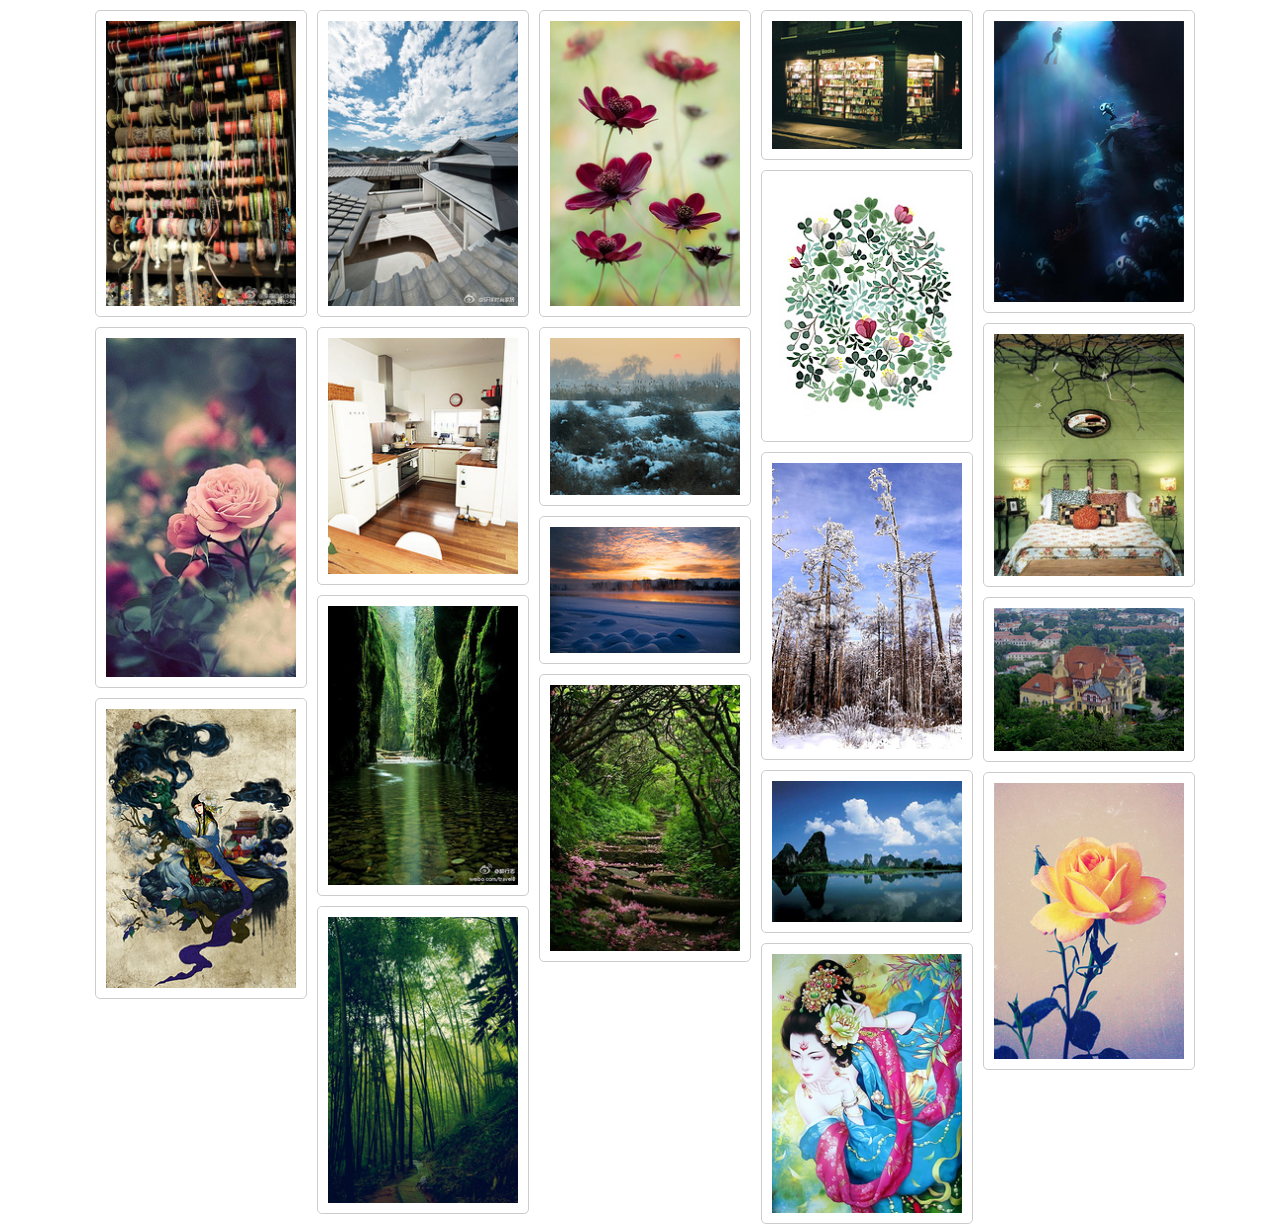
<file: index.html>
<!doctype>
<html lang="en">
<head>
	<meta charset="utf-8">
	<title>瀑布流</title>
	<style type="text/css">
		*{
	margin:0;
	padding:0;
}
#main{
	position:relative;
	margin:0,auto;
}
.box
{
	padding-left:10px;
	padding-top:10px;
	float:left;
}
.pic{
	padding:10px;
	border:1px solid #ccc;
	border-radius:5px;
	box-shadow:0,0,5px,5px;
}
.pic img{
	width:190px;
}

	</style>
</head>
<body>
	
	<div id="main">
		<div class="box">
			<div class="pic">
				<img src="image/0.jpg">
			</div>
		</div>
		<div class="box">
			<div class="pic">
				<img src="image/1.jpg">
			</div>
		</div>
		<div class="box">
			<div class="pic">
				<img src="image/2.jpg">
			</div>
		</div>
		<div class="box">
			<div class="pic">
				<img src="image/3.jpg">
			</div>
		</div>
		<div class="box">
			<div class="pic">
				<img src="image/4.jpg">
			</div>
		</div>
		<div class="box">
			<div class="pic">
				<img src="image/5.jpg">
			</div>
		</div>
		<div class="box">
			<div class="pic">
				<img src="image/6.jpg">
			</div>
		</div>
		<div class="box">
			<div class="pic">
				<img src="image/7.jpg">
			</div>
		</div>
		<div class="box">
			<div class="pic">
				<img src="image/8.jpg">
			</div>
		</div>
		<div class="box">
			<div class="pic">
				<img src="image/9.jpg">
			</div>
		</div>
		<div class="box">
			<div class="pic">
				<img src="image/10.jpg">
			</div>
		</div>
		<div class="box">
			<div class="pic">
				<img src="image/11.jpg">
			</div>
		</div>
		<div class="box">
			<div class="pic">
				<img src="image/12.jpg">
			</div>
		</div>
		<div class="box">
			<div class="pic">
				<img src="image/13.jpg">
			</div>
		</div>
		<div class="box">
			<div class="pic">
				<img src="image/14.jpg">
			</div>
		</div>
		<div class="box">
			<div class="pic">
				<img src="image/15.jpg">
			</div>
		</div>
		<div class="box">
			<div class="pic">
				<img src="image/16.jpg">
			</div>
		</div>
		<div class="box">
			<div class="pic">
				<img src="image/17.jpg">
			</div>
		</div>
		<div class="box">
			<div class="pic">
				<img src="image/18.jpg">
			</div>
		</div>
		<div class="box">
			<div class="pic">
				<img src="image/19.jpg">
			</div>
		</div>
	
	</div>
</body>
<script type="text/javascript">
	window.onload=function(){
	rankpic();
	var dataInt={"data":[{"src":"1.jpg"},{"src":"2.jpg"},{"src":"3.jpg"},{"src":"4.jpg"},{"src":"5.jpg"},{"src":"6.jpg"}]}
	window.onscroll=function()
	{
		if(addPic())
		{
			for(var i=0;i<dataInt.data.length;i++)
			{
				var img=document.createElement('img');
				img.src="image/"+dataInt.data[i].src;
				var pic = document.createElement("div");
				pic.className="pic";
				pic.appendChild(img);
				var box = document.createElement('div');
				box.className="box";
				box.appendChild(pic);
				var main = document.getElementById("main");
				main.appendChild(box);

			}
			rankpic();

		}
	}
}
function rankpic()
{
			var main = document.getElementById("main");
		var boxs = main.getElementsByClassName("box");
		var picWidth = boxs[0].offsetWidth; //获取一个box的宽度
		var cols = Math.floor(document.documentElement.clientWidth/picWidth);//表示有多少列
		main.style.cssText= "width:"+picWidth*cols +'px; margin:0 auto';
		var boxHeight = new Array();
		for(var i =0;i<boxs.length;i++)
		{
			if(i<cols)
				boxHeight.push(boxs[i].offsetHeight);
			else{
				var minHeight = Math.min.apply(null,boxHeight)
				var index = boxHeight.indexOf(minHeight);
				boxs[i].style.position ="absolute";
				boxs[i].style.top =minHeight+'px';
				boxs[i].style.left = boxs[index].offsetLeft+'px';
				boxHeight[index]+= boxs[i].offsetHeight;
			}
		}
}
function addPic()
{
		var main = document.getElementById("main");
		var boxs = main.getElementsByClassName("box");
		var bHight =boxs[boxs.length-1].offsetTop +Math.floor(boxs[boxs.length-1].offsetHeight/2);
		var sHight = document.documentElement.scrollTop||document.body.scrollTop;
		var clientHeight = document.documentElement.clientHeight||document.body.clientHeight;
		console.log(bHight);
		console.log(sHight);
		console.log(clientHeight);
		return (sHight+clientHeight>bHight);
}
</script>
</html>
</file>
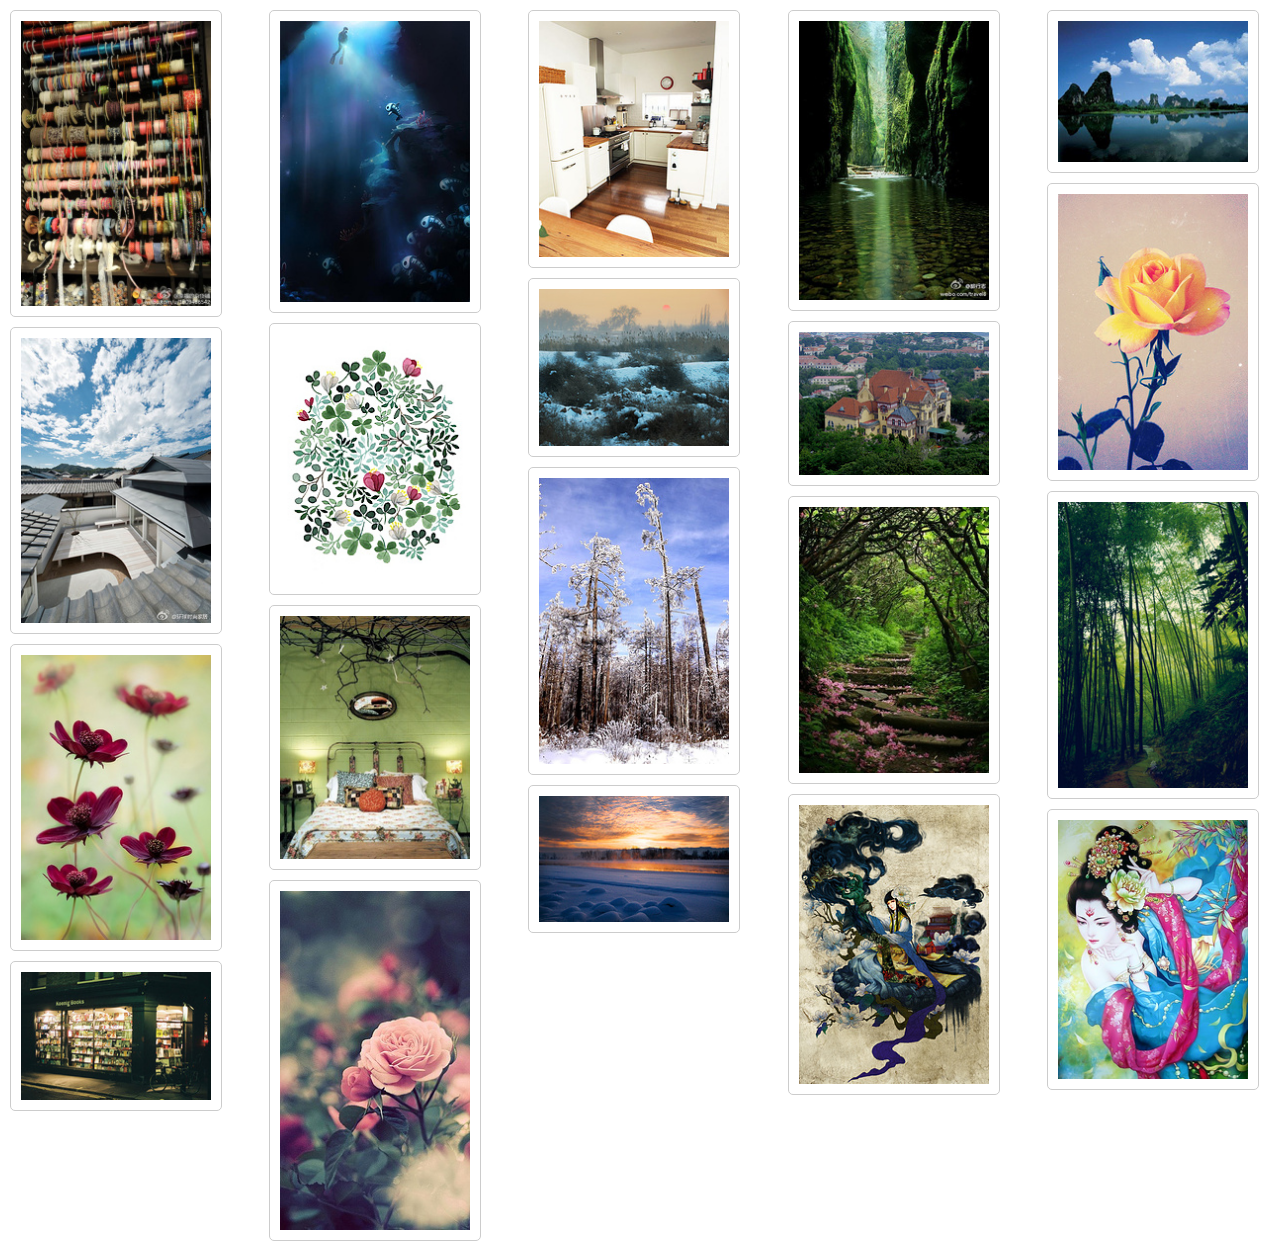
<file: css3瀑布流布局.html>
<!doctype>
<html lang="en">
<head>
	<meta charset="utf-8">
	<title>瀑布流</title>
	<style type="text/css">
		*{
	margin:0;
	padding:0;
}
#main{
	-webkit-columns: 220px;
	-moz-columns:220px;
	-ms-columns:220px;
	-o-columns:220px;
	columns:220px;
}
.box
{
	padding-left:10px;
	padding-top:10px;
	float:left;
}
.pic{
	padding:10px;
	border:1px solid #ccc;
	border-radius:5px;
	box-shadow:0,0,5px,5px;
}
.pic img{
	width:190px;
}

	</style>
</head>
<body>
	
	<div id="main">
		<div class="box">
			<div class="pic">
				<img src="image/0.jpg">
			</div>
		</div>
		<div class="box">
			<div class="pic">
				<img src="image/1.jpg">
			</div>
		</div>
		<div class="box">
			<div class="pic">
				<img src="image/2.jpg">
			</div>
		</div>
		<div class="box">
			<div class="pic">
				<img src="image/3.jpg">
			</div>
		</div>
		<div class="box">
			<div class="pic">
				<img src="image/4.jpg">
			</div>
		</div>
		<div class="box">
			<div class="pic">
				<img src="image/5.jpg">
			</div>
		</div>
		<div class="box">
			<div class="pic">
				<img src="image/6.jpg">
			</div>
		</div>
		<div class="box">
			<div class="pic">
				<img src="image/7.jpg">
			</div>
		</div>
		<div class="box">
			<div class="pic">
				<img src="image/8.jpg">
			</div>
		</div>
		<div class="box">
			<div class="pic">
				<img src="image/9.jpg">
			</div>
		</div>
		<div class="box">
			<div class="pic">
				<img src="image/10.jpg">
			</div>
		</div>
		<div class="box">
			<div class="pic">
				<img src="image/11.jpg">
			</div>
		</div>
		<div class="box">
			<div class="pic">
				<img src="image/12.jpg">
			</div>
		</div>
		<div class="box">
			<div class="pic">
				<img src="image/13.jpg">
			</div>
		</div>
		<div class="box">
			<div class="pic">
				<img src="image/14.jpg">
			</div>
		</div>
		<div class="box">
			<div class="pic">
				<img src="image/15.jpg">
			</div>
		</div>
		<div class="box">
			<div class="pic">
				<img src="image/16.jpg">
			</div>
		</div>
		<div class="box">
			<div class="pic">
				<img src="image/17.jpg">
			</div>
		</div>
		<div class="box">
			<div class="pic">
				<img src="image/18.jpg">
			</div>
		</div>
		<div class="box">
			<div class="pic">
				<img src="image/19.jpg">
			</div>
		</div>
	
	</div>
</body>
</html>
</file>
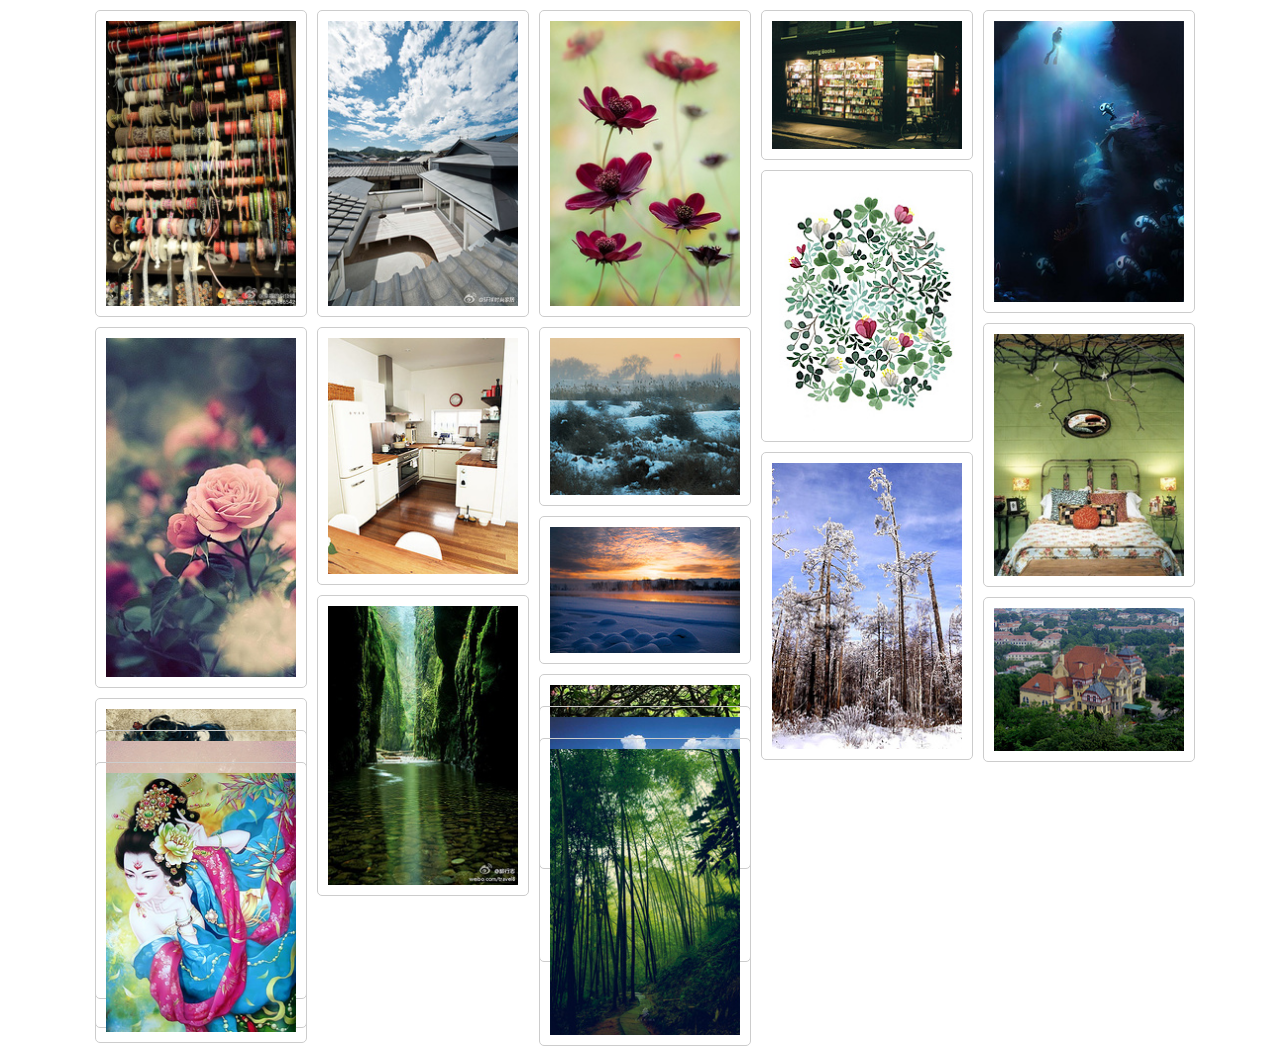
<file: jqeryindex.html>
<!doctype>
<html lang="en">
<head>
	<meta charset="utf-8">
	<title>瀑布流</title>
	<style type="text/css">
		*{
	margin:0;
	padding:0;
}
#main{
	position:relative;
	margin:0,auto;
}
.box
{
	padding-left:10px;
	padding-top:10px;
	float:left;
}
.pic{
	padding:10px;
	border:1px solid #ccc;
	border-radius:5px;
	box-shadow:0,0,5px,5px;
}
.pic img{
	width:190px;
}

	</style>
</head>
<body>
	
	<div id="main">
		<div class="box">
			<div class="pic">
				<img src="image/0.jpg">
			</div>
		</div>
		<div class="box">
			<div class="pic">
				<img src="image/1.jpg">
			</div>
		</div>
		<div class="box">
			<div class="pic">
				<img src="image/2.jpg">
			</div>
		</div>
		<div class="box">
			<div class="pic">
				<img src="image/3.jpg">
			</div>
		</div>
		<div class="box">
			<div class="pic">
				<img src="image/4.jpg">
			</div>
		</div>
		<div class="box">
			<div class="pic">
				<img src="image/5.jpg">
			</div>
		</div>
		<div class="box">
			<div class="pic">
				<img src="image/6.jpg">
			</div>
		</div>
		<div class="box">
			<div class="pic">
				<img src="image/7.jpg">
			</div>
		</div>
		<div class="box">
			<div class="pic">
				<img src="image/8.jpg">
			</div>
		</div>
		<div class="box">
			<div class="pic">
				<img src="image/9.jpg">
			</div>
		</div>
		<div class="box">
			<div class="pic">
				<img src="image/10.jpg">
			</div>
		</div>
		<div class="box">
			<div class="pic">
				<img src="image/11.jpg">
			</div>
		</div>
		<div class="box">
			<div class="pic">
				<img src="image/12.jpg">
			</div>
		</div>
		<div class="box">
			<div class="pic">
				<img src="image/13.jpg">
			</div>
		</div>
		<div class="box">
			<div class="pic">
				<img src="image/14.jpg">
			</div>
		</div>
		<div class="box">
			<div class="pic">
				<img src="image/15.jpg">
			</div>
		</div>
		<div class="box">
			<div class="pic">
				<img src="image/16.jpg">
			</div>
		</div>
		<div class="box">
			<div class="pic">
				<img src="image/17.jpg">
			</div>
		</div>
		<div class="box">
			<div class="pic">
				<img src="image/18.jpg">
			</div>
		</div>
		<div class="box">
			<div class="pic">
				<img src="image/19.jpg">
			</div>
		</div>
	
	</div>
</body>
<script type="text/javascript" src="jquery-1.8.3.min.js"></script>
<script type="text/javascript">
	$(document).ready(function(){
	rankpic();
	var dataInt={"data":[{"src":"1.jpg"},{"src":"2.jpg"},{"src":"3.jpg"},{"src":"4.jpg"},{"src":"5.jpg"},{"src":"6.jpg"}]}
		$(window).on("scroll",function(){
		//window.onscroll=function(){
		if(addPic())
		{
			$.each(dataInt.data,function(index,value)
				{
					var box =$("<div></div>").addClass("box").appendTo($("#main"));
					var pic = $("<div></div>").addClass("pic").appendTo($(box));
					var img =$("<img>").attr("src","image/"+value.src).appendTo($(pic));
			})
			
			rankpic();

		}
	}
	)
})
function rankpic()
{
		var boxs = $("#main>.box");
		var picWidth = boxs.eq(0).outerWidth(); //获取一个box的宽度
		//console.log(picWidth);
		var cols = Math.floor($(window).width()/picWidth);//表示有多少列
		$("#main").width(picWidth *cols).css("margin","0 auto");
		var boxHeight = new Array();
		boxs.each(function(i,value){
			if(i<cols)
				boxHeight.push(boxs.eq(i).outerHeight());
			else{
				var minHeighht = Math.min.apply(null,boxHeight);
				var index = $.inArray(minHeighht,boxHeight);
				$(value).css({"position":"absolute","top":minHeighht+'px',"left":picWidth*index+'px'})
				boxHeight[index]+= boxs.eq(i).outerHeight() ;
			}
		})
}
function addPic()
{
		// var main = document.getElementById("main");
		// var boxs = main.getElementsByClassName("box");
		// var bHight =boxs[boxs.length-1].offsetTop +Math.floor(boxs[boxs.length-1].offsetHeight/2);
		// var sHight = document.documentElement.scrollTop||document.body.scrollTop;
		// var clientHeight = document.documentElement.clientHeight||document.body.clientHeight;
		// console.log(bHight);
		// console.log(sHight);
		// console.log(clientHeight);
		// return (sHight+clientHeight>bHight);
		var $lastBox=$("#main>div:last");
			var bHight=$lastBox.offset().top+Math.floor($lastBox.outerHeight()/2);
			var sHight=$(window).scrollTop();
			var clientHeight=$(window).height();
			return (sHight+clientHeight>bHight);
}
</script>
</html>
</file>
